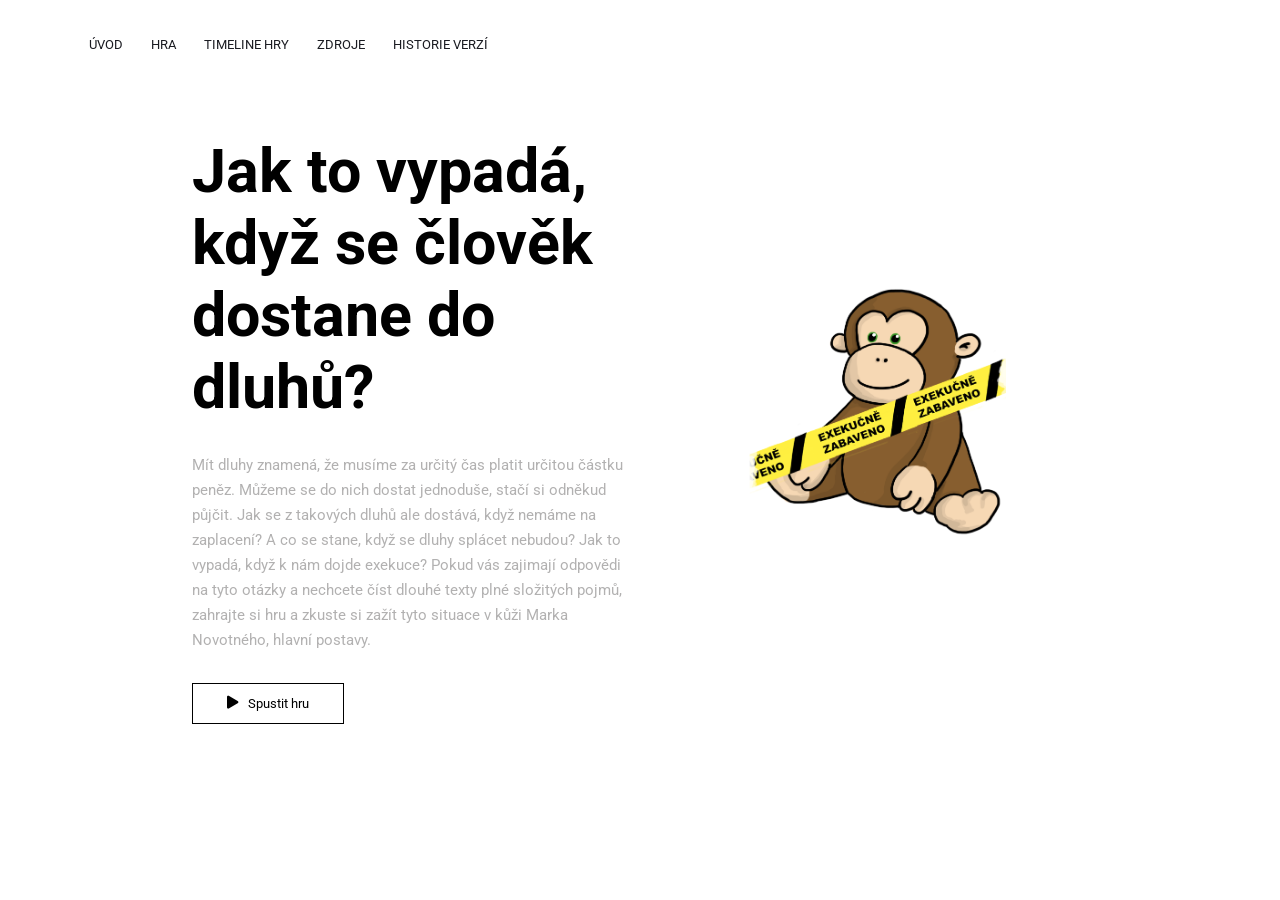
<file: index.html>
<!DOCTYPE html>
<html lang="en">
<head>
    <meta charset="UTF-8">
    <meta name="viewport" content="width=device-width, initial-scale=1.0">
    <link rel="stylesheet" href="styles.css">
    <link rel="preconnect" href="https://fonts.gstatic.com">
    <link href="https://fonts.googleapis.com/css2?family=Roboto&display=swap" rel="stylesheet">
    <link rel="stylesheet" href="https://cdnjs.cloudflare.com/ajax/libs/font-awesome/5.15.3/css/all.min.css"
          integrity="sha512-iBBXm8fW90+nuLcSKlbmrPcLa0OT92xO1BIsZ+ywDWZCvqsWgccV3gFoRBv0z+8dLJgyAHIhR35VZc2oM/gI1w=="
          crossorigin="anonymous"/>
    <title>Game</title>
</head>
<body>
<section class="header">
    <nav>
        <div class="nav-link" id="navLink">
            <i class="fas fa-bars" id="burgeri" onclick="showMenu()"></i>
            <i class="fas fa-times" id="crossi" onclick="hideMenu()"></i>
            <ul>
                <li>
                    <a id="index" href="index.html">Úvod</a>
                </li>
                <li>
                    <a id="game" href="game.html">Hra</a>
                </li>
                <li>
                    <a id="timeline" href="timeline.html">Timeline hry</a>
                </li>
                <li>
                    <a id="resources" href="resources.html">Zdroje</a>
                </li>
                <li>
                    <a id="versions" href="versions.html">Historie verzí</a>
                </li>
            </ul>
        </div>
        <h3 id="nav-header-name">Úvod</h3>
    </nav>
</section>

<script>
    var navLink = document.getElementById('navLink');
    var burgerIcon = document.getElementById('burgeri');
    var namePage = document.getElementById('nav-header-name');
    var crossIcon = document.getElementById('crossi');
    function showMenu(){
        navLink.classList.add('nav-link-activated');
        burgerIcon.style.display = "none";
        namePage.classList.add('nav-header-name-activated');
        crossIcon.style.display = 'block';
    }

    function hideMenu(){
        navLink.classList.remove('nav-link-activated');
        burgerIcon.style.display = "block";
        namePage.classList.remove('nav-header-name-activated');
        crossIcon.style.display = 'none';
    }

</script>

<div class="banner">
    <div class="main">
        <h1>Jak to vypadá, když se člověk dostane do dluhů?</h1>
        <p>Mít dluhy znamená, že musíme za určitý čas platit určitou částku peněz. Můžeme se do nich dostat jednoduše,
            stačí si odněkud půjčit.
            Jak se z takových dluhů ale dostává, když nemáme na zaplacení? A co se stane, když se dluhy splácet nebudou?
            Jak to vypadá, když k nám dojde exekuce?
            Pokud vás zajimají odpovědi na tyto otázky a nechcete číst dlouhé texty plné složitých pojmů, zahrajte si
            hru a zkuste si
            zažít tyto situace v kůži Marka Novotného, hlavní postavy.</p>
            <a href="game.html" class="main-btn">
                <i class="fas fa-play"></i> Spustit hru </a>
    </div>
    <div class="pic">
        <img src="./assets/GFX/Items/Execution/toy_exe.png" alt="Plyšák s exekuční páskou">
    </div>
</div>

</body>
</html>
</file>
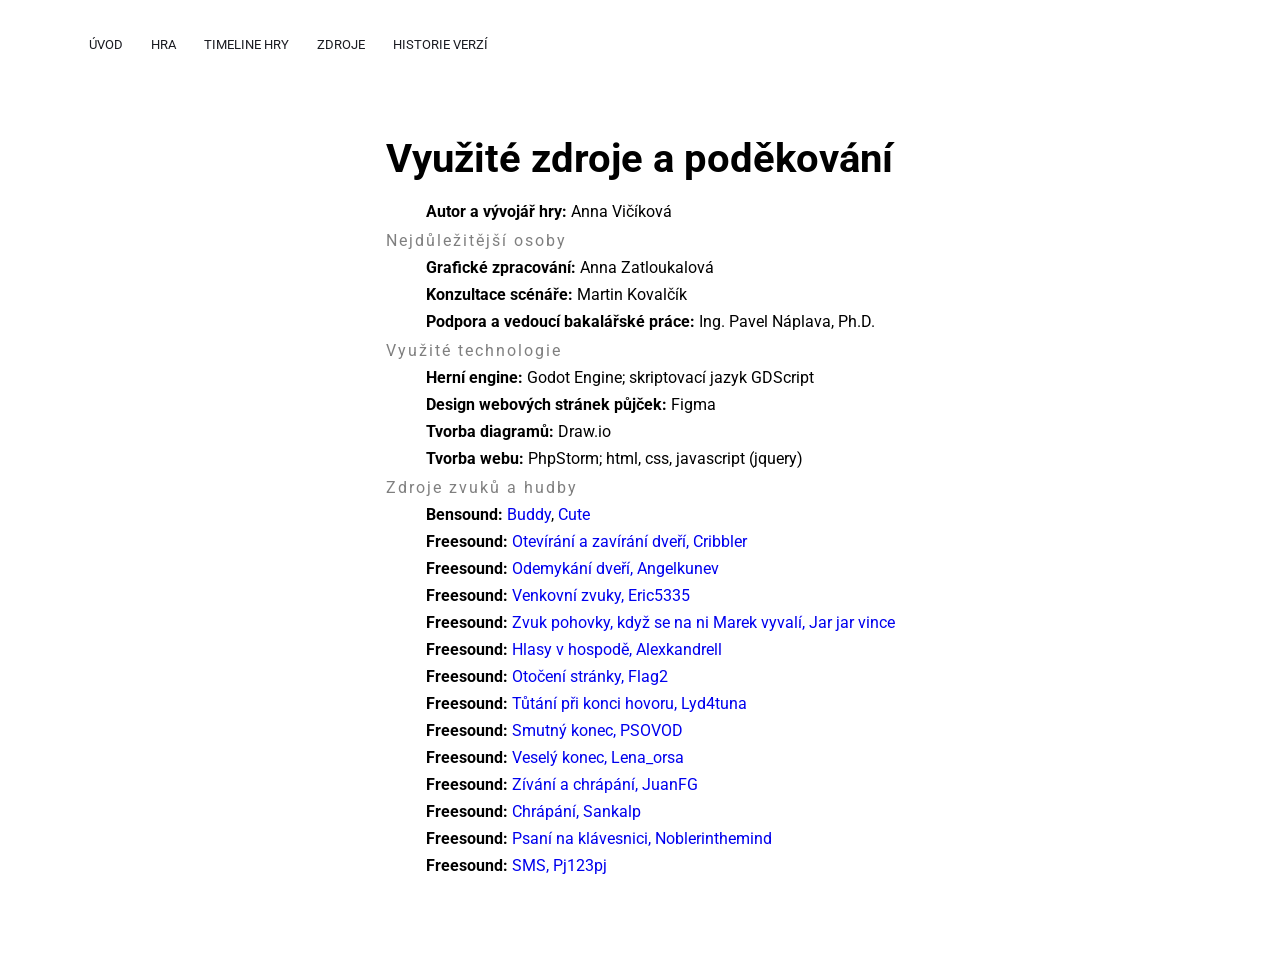
<file: resources.html>
<!DOCTYPE html>
<html lang="en">
<head>
    <meta charset="UTF-8">
    <meta name="viewport" content="width=device-width, initial-scale=1.0">
    <title>Zdroje</title>
    <link rel="stylesheet" href="styles.css">
    <link rel="preconnect" href="https://fonts.gstatic.com">
    <link href="https://fonts.googleapis.com/css2?family=Roboto&display=swap" rel="stylesheet">
    <link rel="stylesheet" href="https://cdnjs.cloudflare.com/ajax/libs/font-awesome/5.15.3/css/all.min.css"
          integrity="sha512-iBBXm8fW90+nuLcSKlbmrPcLa0OT92xO1BIsZ+ywDWZCvqsWgccV3gFoRBv0z+8dLJgyAHIhR35VZc2oM/gI1w=="
          crossorigin="anonymous"/>
</head>
<body>
<section class="header">
    <nav>
        <div class="nav-link" id="navLink">
            <i class="fas fa-bars" id="burgeri" onclick="showMenu()"></i>
            <i class="fas fa-times" id="crossi" onclick="hideMenu()"></i>
            <ul>
                <li>
                    <a href="index.html">Úvod</a>
                </li>
                <li>
                    <a href="game.html">Hra</a>
                </li>
                <li>
                    <a href="timeline.html">Timeline hry</a>
                </li>
                <li>
                    <a id="resources" href="resources.html">Zdroje</a>
                </li>
                <li>
                    <a id="versions" href="versions.html">Historie verzí</a>
                </li>
            </ul>
        </div>
        <h3 id="nav-header-name">Zdroje</h3>
    </nav>
</section>

<div class="banner">
    <div class="main-res">
        <h1>Využité zdroje a poděkování</h1>
        <ul>
            <li>
                <p><b>Autor a vývojář hry:</b> Anna Vičíková</p>
            </li>
        </ul>


        <h2>Nejdůležitější osoby</h2>
        <ul>
            <li>
                <p><b>Grafické zpracování:</b> Anna Zatloukalová</p>
            </li>
            <li>
                <p><b>Konzultace scénáře:</b> Martin Kovalčík</p>
            </li>
            <li>
                <p><b>Podpora a vedoucí bakalářské práce:</b> Ing. Pavel Náplava, Ph.D.</p>
            </li>
        </ul>
        <h2>Využité technologie</h2>
        <ul>
            <li>
                <p><b>Herní engine:</b> Godot Engine; skriptovací jazyk GDScript</p>
            </li>
            <li>
                <p><b>Design webových stránek půjček:</b> Figma</p>
            </li>
            <li>
                <p><b>Tvorba diagramů:</b> Draw.io</p>
            </li>
            <li>
                <p><b>Tvorba webu:</b> PhpStorm; html, css, javascript (jquery)</p>
            </li>
        </ul>
        <h2>Zdroje zvuků a hudby</h2>
        <ul>
            <li>
                <p><b>Bensound:</b> <a href="https://www.bensound.com/royalty-free-music/track/buddy">Buddy</a>, <a href="https://www.bensound.com/royalty-free-music/track/cute">Cute</a> </p>
            </li>
            <li>
                <p><b>Freesound:</b> <a href="https://freesound.org/people/cribbler/sounds/369618/">Otevírání a zavírání dveří, Cribbler</a></p>
            </li>
            <li>
                <p><b>Freesound:</b> <a href="https://freesound.org/people/angelkunev/sounds/519065/">Odemykání dveří, Angelkunev</a></p>
            </li>
            <li>
                <p><b>Freesound:</b> <a href="https://freesound.org/people/eric5335/sounds/52740/">Venkovní zvuky, Eric5335</a></p>
            </li>
            <li>
                <p><b>Freesound:</b> <a href="https://freesound.org/people/jar%20jar%20vince/sounds/186476/">Zvuk pohovky, když se na ni Marek vyvalí, Jar jar vince</a></p>
            </li>
            <li>
                <p><b>Freesound:</b> <a href="https://freesound.org/people/alexkandrell/sounds/294425/">Hlasy v hospodě, Alexkandrell</a></p>
            </li>
            <li>
                <p><b>Freesound:</b> <a href="https://freesound.org/people/flag2/sounds/63318/">Otočení stránky, Flag2</a></p>
            </li>
            <li>
                <p><b>Freesound:</b> <a href="https://freesound.org/people/lyd4tuna/sounds/453267/">Tůtání při konci hovoru, Lyd4tuna</a></p>
            </li>
            <li>
                <p><b>Freesound:</b> <a href="https://freesound.org/people/PSOVOD/sounds/416057/">Smutný konec, PSOVOD</a></p>
            </li>
            <li>
                <p><b>Freesound:</b> <a href="https://freesound.org/people/lena_orsa/sounds/442789/">Veselý konec, Lena_orsa</a></p>
            </li>
            <li>
                <p><b>Freesound:</b> <a href="https://freesound.org/people/JuanFG/sounds/471944/">Zívání a chrápání, JuanFG</a></p>
            </li>
            <li>
                <p><b>Freesound:</b> <a href="https://freesound.org/people/sankalp/sounds/180334/">Chrápání, Sankalp</a></p>
            </li>
            <li>
                <p><b>Freesound:</b> <a href="https://freesound.org/people/noblerinthemind/sounds/364116/">Psaní na klávesnici, Noblerinthemind</a></p>
            </li>
            <li>
                <p><b>Freesound:</b> <a href="https://freesound.org/people/pj123pj/sounds/98950/">SMS, Pj123pj</a></p>
            </li>
        </ul>
    </div>
</div>

<script>
    var navLink = document.getElementById('navLink');
    var burgerIcon = document.getElementById('burgeri');
    var namePage = document.getElementById('nav-header-name');
    var crossIcon = document.getElementById('crossi');
    function showMenu(){
        navLink.classList.add('nav-link-activated');
        burgerIcon.style.display = "none";
        namePage.classList.add('nav-header-name-activated');
        crossIcon.style.display = 'block';
    }

    function hideMenu(){
        navLink.classList.remove('nav-link-activated');
        burgerIcon.style.display = "block";
        namePage.classList.remove('nav-header-name-activated');
        crossIcon.style.display = 'none';
    }

</script>
</body>
</html>
</file>
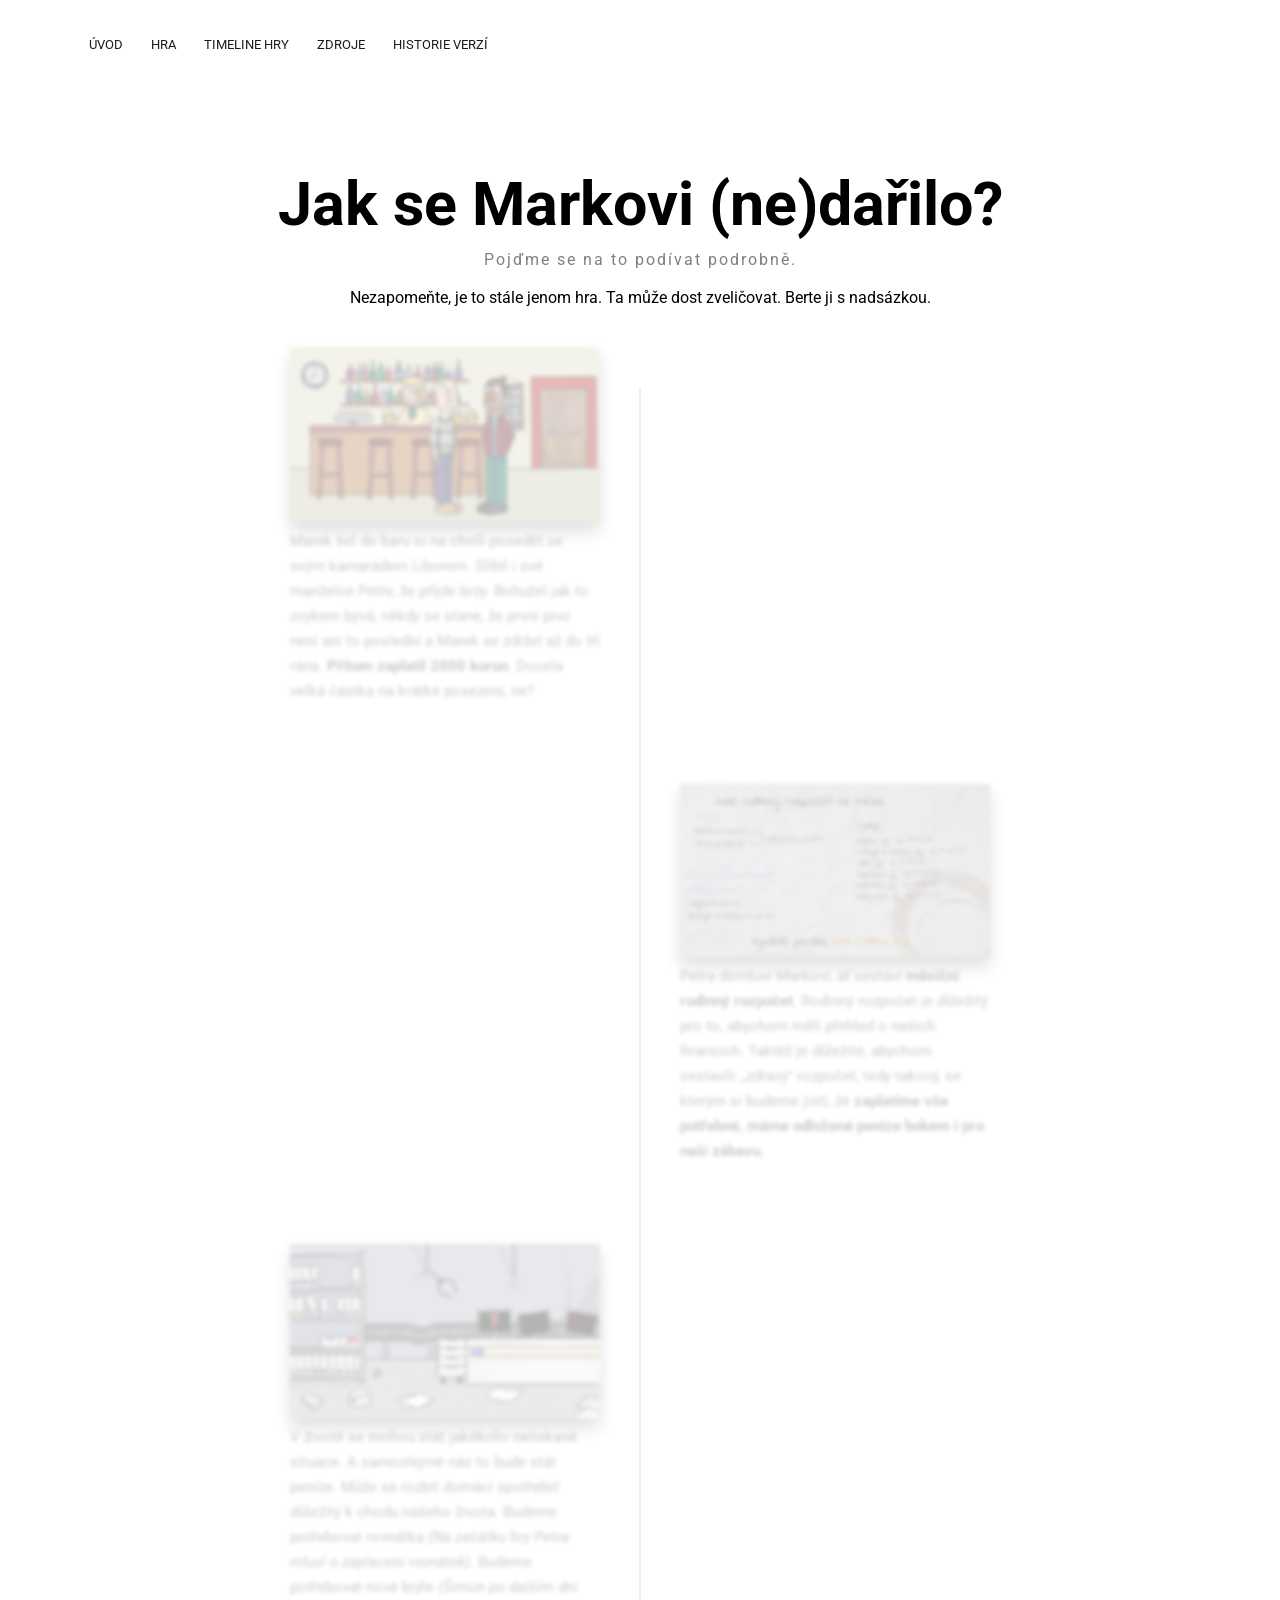
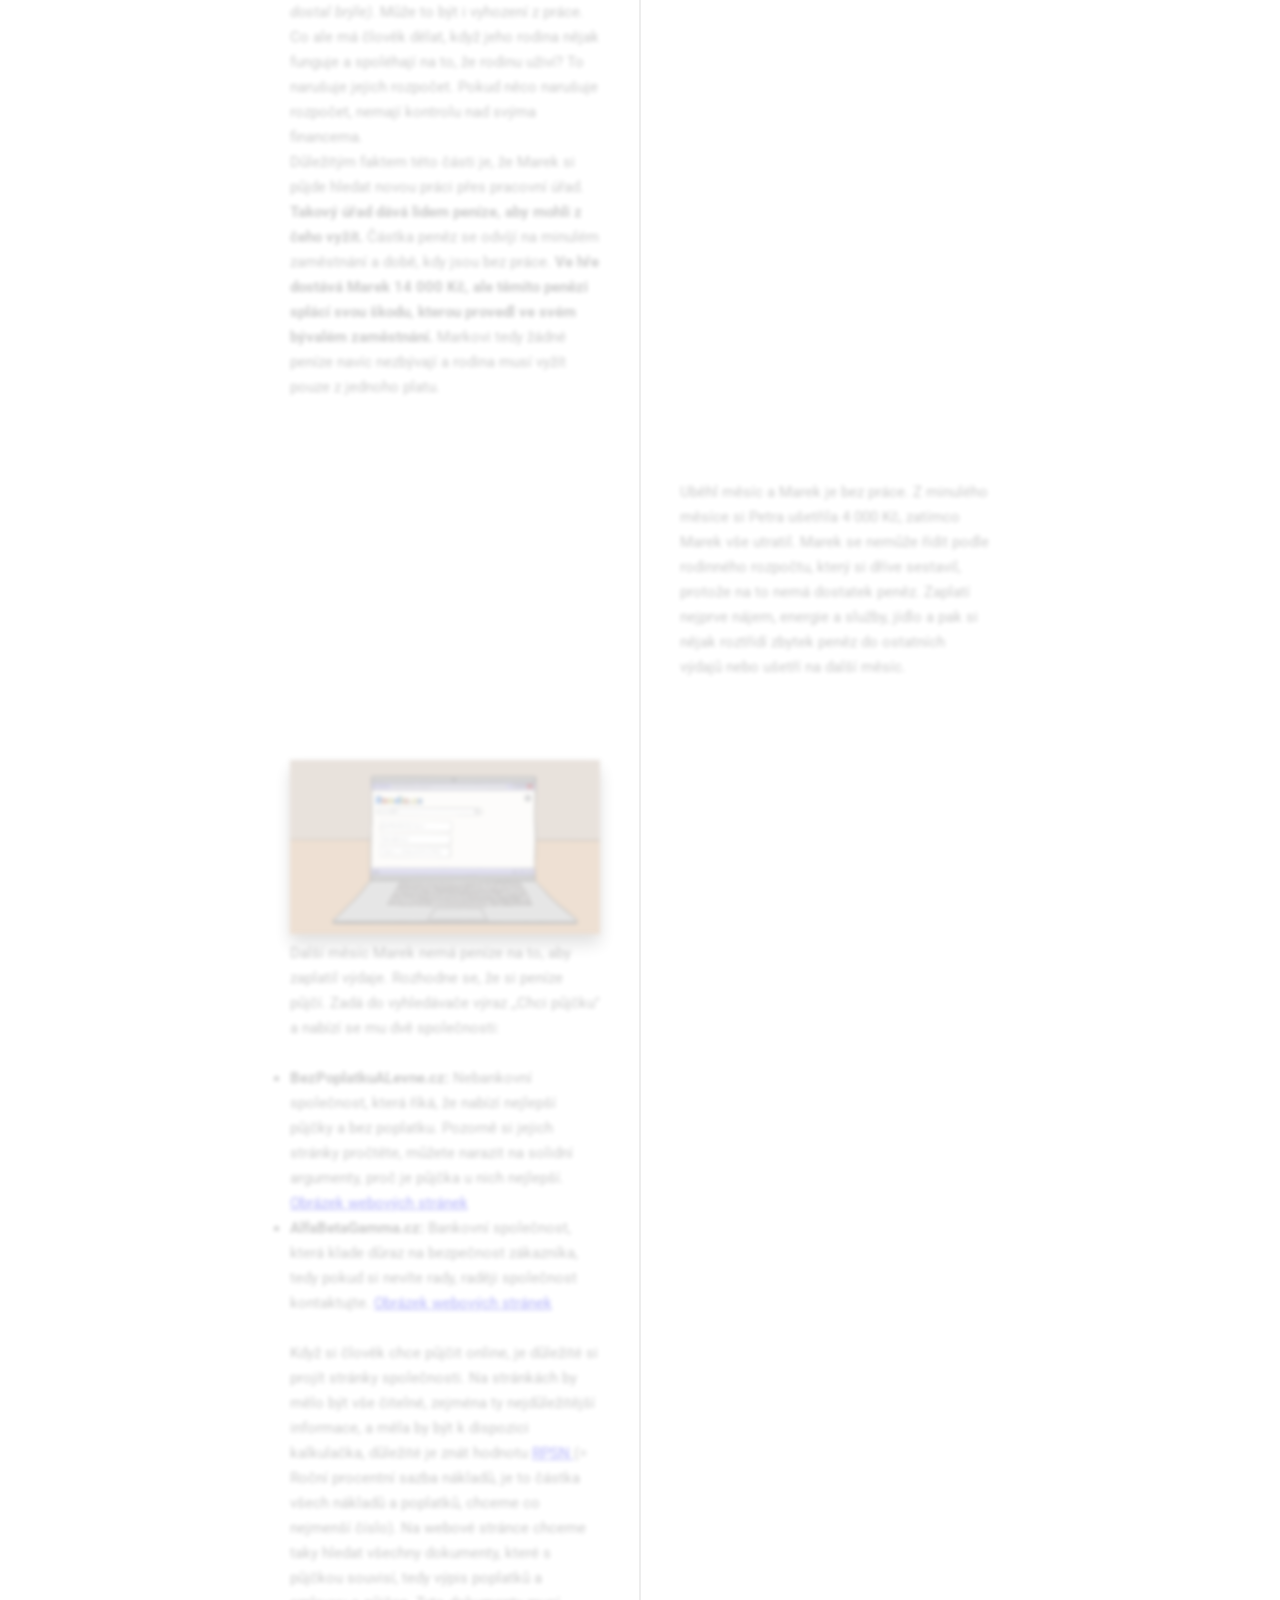
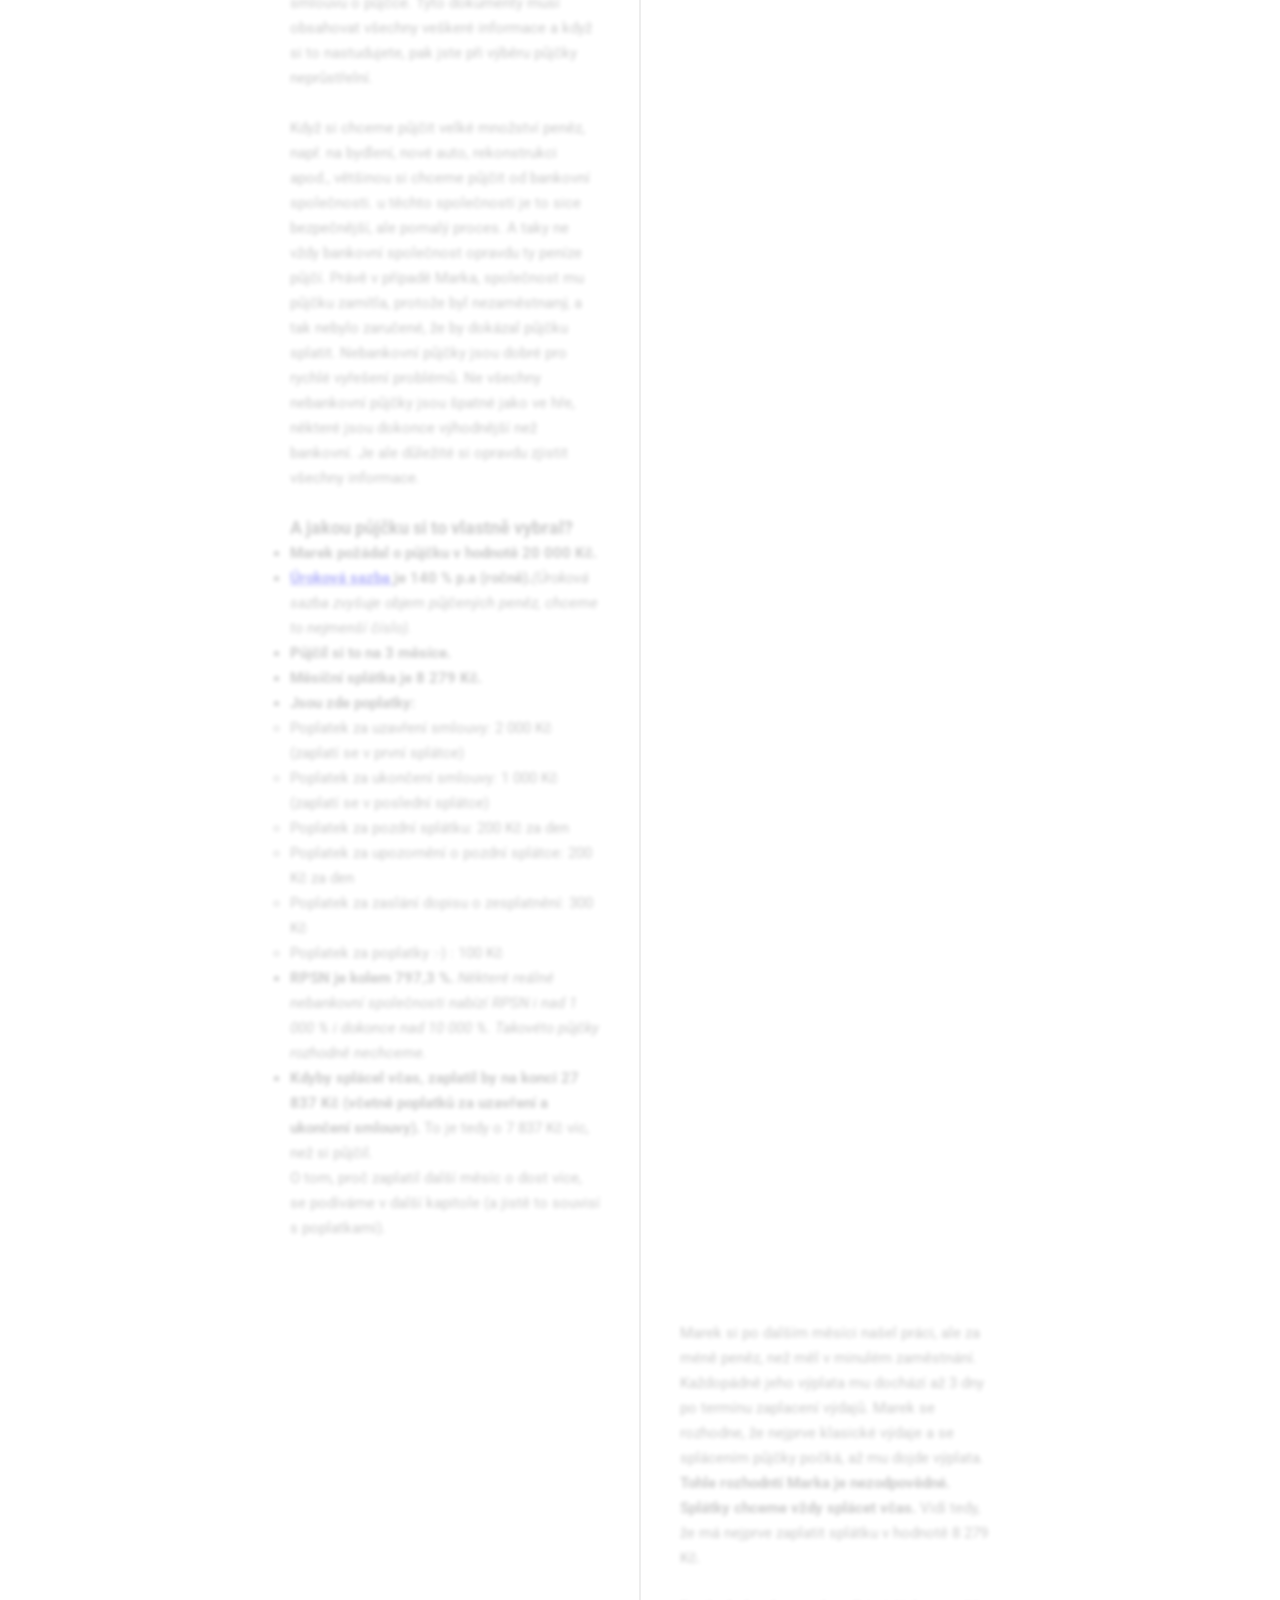
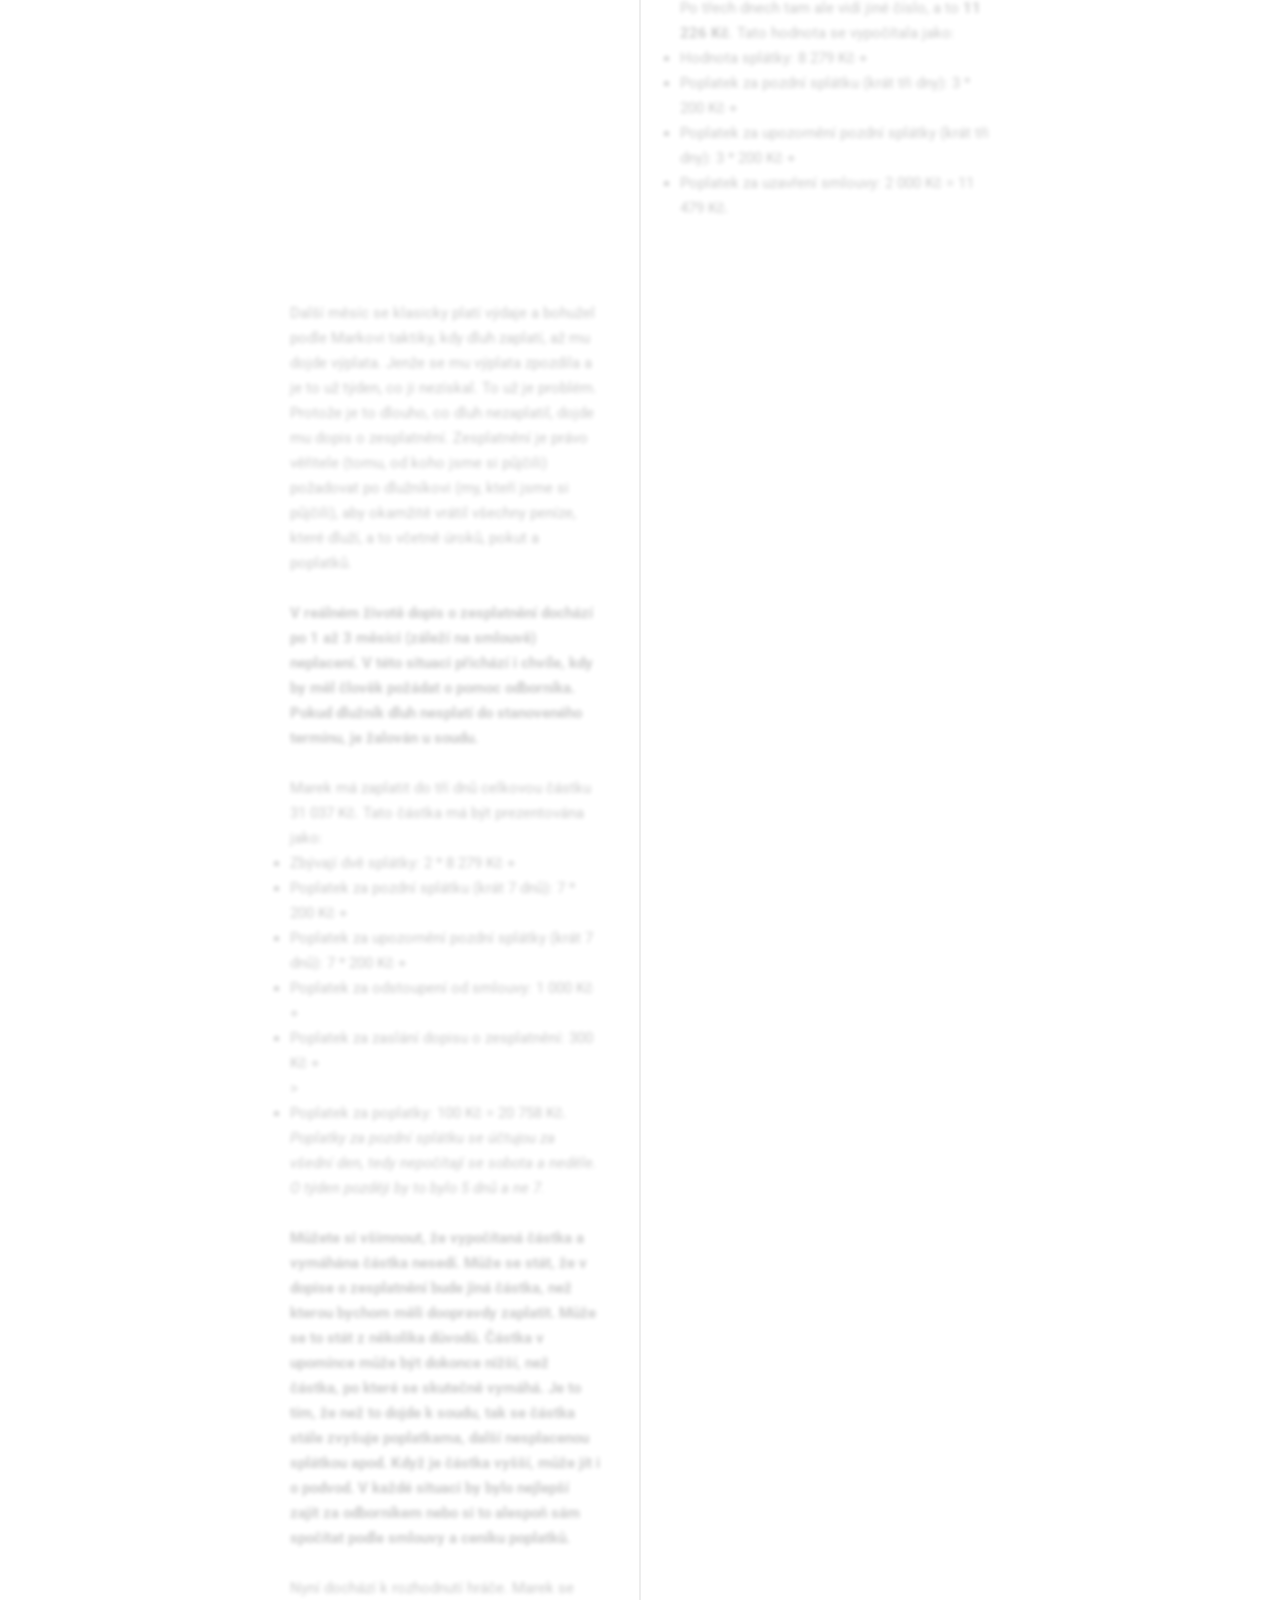
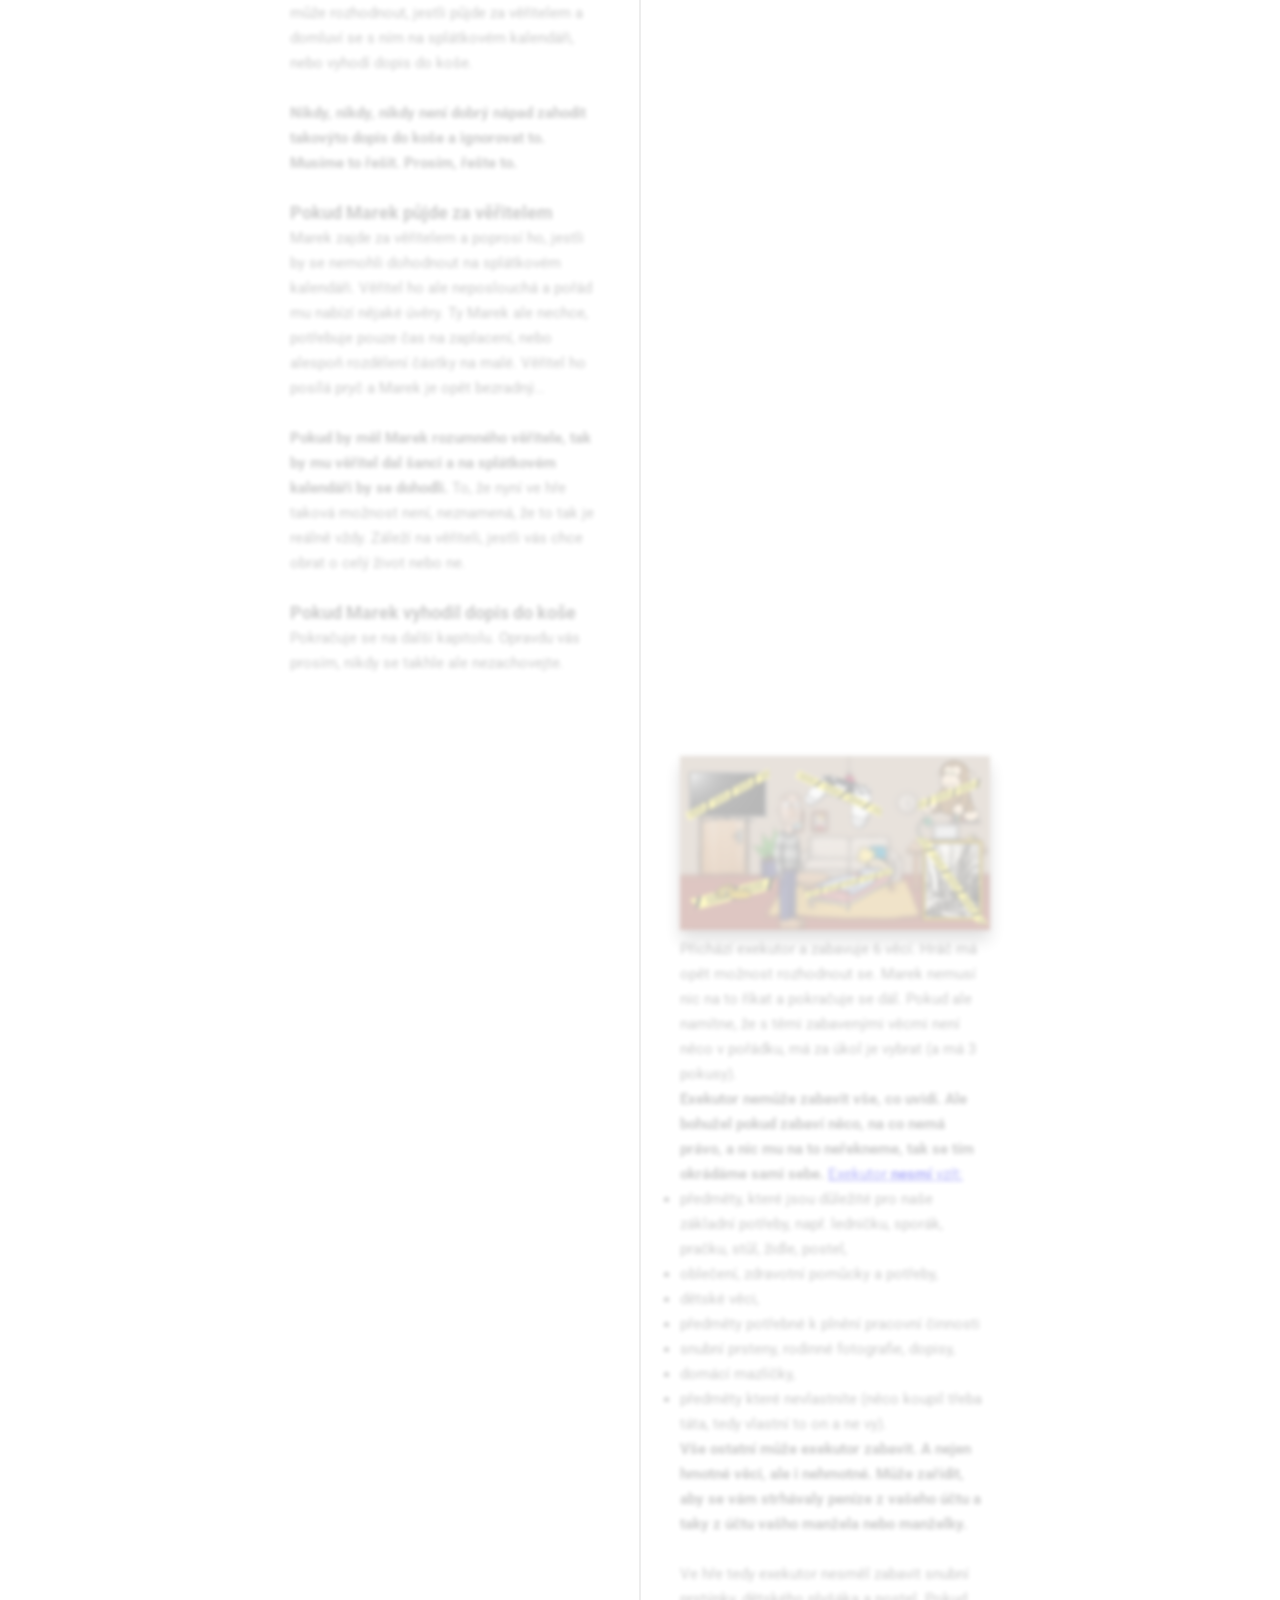
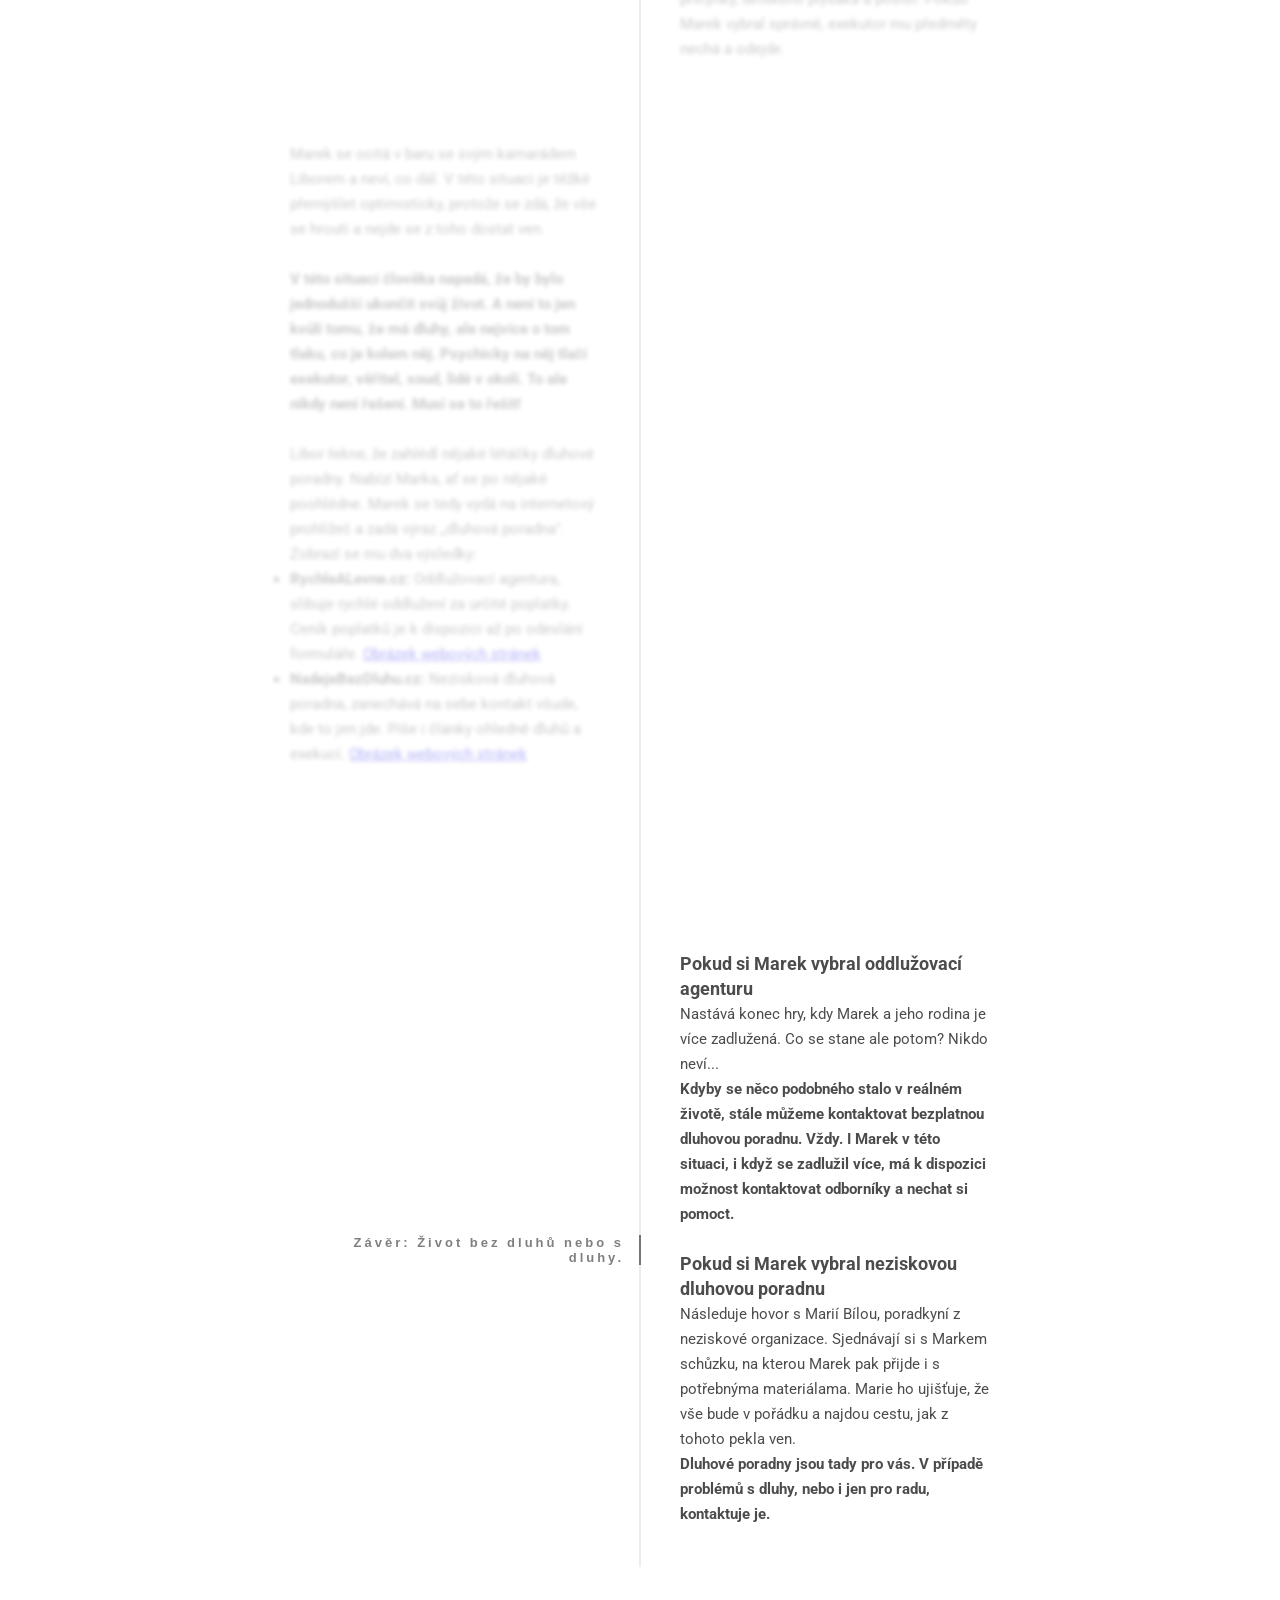
<file: timeline.html>
<!DOCTYPE html>
<html lang="en">
<head>
    <meta charset="UTF-8">
    <meta name="viewport" content="width=device-width, initial-scale=1.0">
    <title>Timeline hry</title>
    <link rel="stylesheet" href="styles.css">
    <link rel="preconnect" href="https://fonts.gstatic.com">
    <link href="https://fonts.googleapis.com/css2?family=Roboto&display=swap" rel="stylesheet">
    <link rel="stylesheet" href="https://cdnjs.cloudflare.com/ajax/libs/font-awesome/5.15.3/css/all.min.css"
          integrity="sha512-iBBXm8fW90+nuLcSKlbmrPcLa0OT92xO1BIsZ+ywDWZCvqsWgccV3gFoRBv0z+8dLJgyAHIhR35VZc2oM/gI1w=="
          crossorigin="anonymous"/>
</head>
<body>
<section class="header">
    <nav>
        <div class="nav-link" id="navLink">
            <i class="fas fa-bars" id="burgeri" onclick="showMenu()"></i>
            <i class="fas fa-times" id="crossi" onclick="hideMenu()"></i>
            <ul>
                <li>
                    <a href="index.html">Úvod</a>
                </li>
                <li>
                    <a href="game.html">Hra</a>
                </li>
                <li>
                    <a href="timeline.html">Timeline hry</a>
                </li>
                <li>
                    <a id="resources" href="resources.html">Zdroje</a>
                </li>
                <li>
                    <a id="versions" href="versions.html">Historie verzí</a>
                </li>
            </ul>
        </div>
        <h3 id="nav-header-name">Timeline hry</h3>
    </nav>
</section>

<div class="timeline-container" id="timeline-1">
    <div class="timeline-header">
        <h1>Jak se Markovi (ne)dařilo?</h1>
        <h2>Pojďme se na to podívat podrobně.</h2><br>
        <p>Nezapomeňte, je to stále jenom hra. Ta může dost zveličovat. Berte ji s nadsázkou.</p>
    </div>

    <div class="timeline">
        <div class="timeline-item" data-text="1. Kapitola: Marek v baru">
            <div class="timeline-content">
                <img src="./imgs/pub.png" alt="Marek v baru na začátku hry"/>
                <p>
                    Marek šel do baru si na chvíli posedět se svým kamarádem
                    Liborem. Slíbil i své manželce Petře, že příjde brzy. Bohužel
                    jak to zvykem bývá, někdy se stane, že první pivo není ani to poslední
                    a Marek se zdržel až do tří rána. <b>Přitom zaplatil 2000 korun</b>. Docela velká částka
                    na krátké posezení, ne?
                </p>
            </div>
        </div>
        <div class="timeline-item" data-text="2. Kapitola: Tvorba měsíčního rozpočtu">
            <div class="timeline-content">
                <img src="./imgs/budget.png"
                     alt="Papír s měsíčním rozpočtem"/>

                <p>
                    Petra domluví Markovi, ať sestaví <b>měsíční rodinný rozpočet</b>. Rodinný rozpočet
                    je důležitý pro to, abychom měli přehled o našich financích. Taktéž je důležité,
                    abychom sestavili ,,zdravý" rozpočet, tedy takový, se kterým si budeme jistí, že
                    <b>zaplatíme vše potřebné, máme odložené peníze bokem i pro naši zábavu.</b>
                </p>
            </div>
        </div>
        <div class="timeline-item" data-text="3. Kapitola: Marek je vyhozen z práce">
            <div class="timeline-content">
                <img src="./assets/GFX/Background/továrna_boom.png" alt="Výbuch továrny"/>
                <p>
                    V životě se mohou stát jakékoliv nečekané situace. A samozřejmě nás to bude stát peníze.
                    Může se rozbít domácí spotřebič důležitý k chodu našeho života. Budeme potřebovat rovnátka <i>(Na
                    začátku hry Petra mluví o zaplacení rovnátek)</i>.
                    Budeme potřebovat nové brýle <i>(Šimon po dalším dni dostal brýle)</i>. Může to být i vyhození z práce.
                    Co ale má člověk dělat, když jeho rodina nějak funguje a spoléhají na to, že rodinu uživí?
                    To narušuje jejich rozpočet. Pokud něco narušuje rozpočet, nemají kontrolu nad svýma financema.
                    <br>
                    Důležitým faktem této části je, že Marek si půjde hledat novou práci přes pracovní úřad. <b>Takový
                    úřad dává lidem peníze, aby mohli z čeho vyžít.</b> Částka peněz se odvíjí na minulém zaměstnání a době,
                    kdy
                    jsou bez práce. <b>Ve hře dostává Marek 14 000 Kč, ale těmito penězi splácí svou škodu, kterou provedl
                    ve svém
                    bývalém zaměstnání.</b> Markovi tedy žádné peníze navíc nezbývají a rodina musí vyžít pouze z jednoho
                    platu.
                </p>
            </div>
        </div>
        <div class="timeline-item" data-text="4. Kapitola: Zaplacení výdajů">
            <div class="timeline-content">
                <p>
                    Uběhl měsíc a Marek je bez práce. Z minulého měsíce si Petra ušetřila 4 000 Kč, zatímco Marek vše utratil.
                    Marek se nemůže řídit podle rodinného rozpočtu, který si dříve sestavil, protože na to nemá dostatek peněz.
                    Zaplatí nejprve nájem, energie a služby, jídlo a pak si nějak roztřídí zbytek peněz do ostatních výdajů nebo
                    ušetří na další měsíc.
                </p>
            </div>
        </div>
        <div class="timeline-item" data-text="5. Kapitola: Půjčka">
            <div class="timeline-content">
                <img src="./imgs/loans.png" alt="Obrazovka s půjčkami"/>
                <p>
                    Další měsíc Marek nemá peníze na to, aby zaplatil výdaje. Rozhodne se, že si peníze půjčí. Zadá do
                    vyhledávače výraz ,,Chci půjčku" a nabízí se mu dvě společnosti:
                </p><br>
                <ul>
                    <li><b>BezPoplatkuALevne.cz:</b> Nebankovní společnost, která říká, že nabízí nejlepší půjčky a bez poplatku.
                    Pozorně si jejich stránky pročtěte, můžete narazit na solidní argumenty, proč je půjčka u nich nejlepší. <a href="./assets/GFX/Environment/WebPages/BezPoplatkuALevnePage.png">Obrázek webových stránek</a></li>
                    <li><b>AlfaBetaGamma.cz:</b> Bankovní společnost, která klade důraz na bezpečnost zákazníka, tedy pokud si nevíte rady,
                        raději společnost kontaktujte. <a href="./assets/GFX/Environment/WebPages/Alfabeta.png">Obrázek webových stránek</a></li>
                </ul><br>
                <p>
                    Když si člověk chce půjčit online, je důležité si projít stránky společnosti. Na stránkách by mělo být
                    vše čitelné, zejména ty nejdůležitější informace, a měla by být k dispozici kalkulačka, důležité je znát
                    hodnotu <a href="https://www.cnb.cz/cs/casto-kladene-dotazy/Co-je-ukazatel-RPSN/"> RPSN </a> (= Roční procentní sazba nákladů, je to částka všech nákladů a poplatků, chceme co nejmenší číslo).
                    Na webové stránce chceme taky hledat všechny dokumenty, které s půjčkou souvisí, tedy výpis poplatků a smlouvu o půjčce.
                    Tyto dokumenty musí obsahovat všechny veškeré informace a když si to nastudujete, pak jste při výběru půjčky neprůstřelní.
                </p><br>
                <p>
                    Když si chceme půjčit velké množství peněz, např. na bydlení, nové auto, rekonstrukci apod., většinou si chceme půjčit od bankovní společnosti.
                    u těchto společností je to sice bezpečnější, ale pomalý proces. A taky ne vždy bankovní společnost opravdu ty peníze půjčí. Právě v případě Marka,
                    společnost mu půjčku zamítla, protože byl nezaměstnaný, a tak nebylo zaručené, že by dokázal půjčku splatit.
                    Nebankovní půjčky jsou dobré pro rychlé vyřešení problémů. Ne všechny nebankovní půjčky jsou špatné jako ve hře, některé jsou dokonce
                    výhodnější než bankovní. Je ale důležité si opravdu zjistit všechny informace.
                </p>
                <br>
                <h3>A jakou půjčku si to vlastně vybral?</h3>
                <ul>
                    <li><b>Marek požádal o půjčku v hodnotě 20 000 Kč.</b></li>
                    <li><b> <a href="https://www.banky.cz/bankovni-slovnik/urokova-sazba/"> Úroková sazba </a> je 140 % p.a (ročně).</b><i>(Úroková sazba zvyšuje objem půjčených peněz, chceme to nejmenší číslo).</i></li>
                    <li><b> Půjčil si to na 3 měsíce.</b></li>
                    <li><b> Měsíční splátka je 8 279 Kč.</b></li>
                    <li><b> Jsou zde poplatky:</b>
                        <ul>
                            <li>Poplatek za uzavření smlouvy: 2 000 Kč (zaplatí se v první splátce)</li>
                            <li>Poplatek za ukončení smlouvy: 1 000 Kč (zaplatí se v poslední splátce)</li>
                            <li>Poplatek za pozdní splátku: 200 Kč za den</li>
                            <li>Poplatek za upozornění o pozdní splátce: 200 Kč za den</li>
                            <li>Poplatek za zaslání dopisu o zesplatnění: 300 Kč</li>
                            <li>Poplatek za poplatky :-) : 100 Kč </li>
                        </ul>
                    </li>
                    <li> <b>RPSN je kolem 797,3 %.</b> <i>Některé reálné nebankovní společnosti nabízí RPSN i nad 1 000 % i dokonce nad 10 000 %. Takovéto půjčky rozhodně nechceme.</i></li>
                    <li> <b>Kdyby splácel včas, zaplatil by na konci 27 837 Kč (včetně poplatků za uzavření a ukončení smlouvy).</b> To je tedy o 7 837 Kč víc, než si půjčil.</li>
                </ul>
                <p>O tom, proč zaplatil další měsíc o dost více, se podíváme v další kapitole (a jistě to souvisí s poplatkami).</p>
            </div>
        </div>

        <div class="timeline-item" data-text="6. a 7. Kapitola: Zaplacení výdajů a první splátky půjčky">
            <div class="timeline-content">
                <p>
                    Marek si po dalším měsíci našel práci, ale za méně peněz, než měl v minulém zaměstnání. Každopádně jeho výplata
                    mu dochází až 3 dny po termínu zaplacení výdajů. Marek se rozhodne, že nejprve klasické výdaje a se splácením
                    půjčky počká, až mu dojde výplata. <b>Tohle rozhodntí Marka je nezodpovědné. Splátky chceme vždy splácet včas.</b>
                    Vidí tedy, že má nejprve zaplatit splátku v hodnotě 8 279 Kč.
                </p><br>
                <p>
                    Po třech dnech tam ale vidí jiné číslo, a to <b>11 226 Kč</b>. Tato hodnota se vypočítala jako:</p>
                <ul>
                    <li>Hodnota splátky: 8 279 Kč +</li>
                    <li>Poplatek za pozdní splátku (krát tři dny): 3 * 200 Kč +</li>
                    <li>Poplatek za upozornění pozdní splátky (krát tři dny): 3 * 200 Kč +</li>
                    <li>Poplatek za uzavření smlouvy: 2 000 Kč = 11 479 Kč.</li>
                </ul>
            </div>
        </div>
        <div class="timeline-item" data-text="8. a 9. Kapitola: Zaplacení výdajů a dopis o zesplatnění">
            <div class="timeline-content">
                <p>
                    Další měsíc se klasicky platí výdaje a bohužel podle Markovi taktiky, kdy dluh zaplatí, až mu dojde výplata. Jenže se mu
                    výplata zpozdila a je to už týden, co ji nezískal. To už je problém. Protože je to dlouho, co dluh nezaplatil, dojde
                    mu dopis o zesplatnění. Zesplatnění je právo věřitele (tomu, od koho jsme si půjčili) požadovat po dlužníkovi (my, kteří jsme si půjčili), aby okamžitě vrátil všechny peníze, které dluží, a to včetně
                    úroků, pokut a poplatků.
                </p><br>
                <p><b>V reálném životě dopis o zesplatnění dochází po 1 až 3 měsíci (záleží na smlouvě) neplacení. V této situaci přichází i chvíle, kdy by měl člověk požádat o pomoc odborníka.
                    Pokud dlužník dluh nesplatí do stanoveného termínu, je žalován u soudu.</b>
                </p><br>
                <p>
                    Marek má zaplatit do tří dnů celkovou částku 31 037 Kč. Tato částka má být prezentována jako:
                </p>
                <ul>
                    <li>Zbývají dvě splátky: 2 * 8 279 Kč +</li>
                    <li>Poplatek za pozdní splátku (krát 7 dnů): 7 * 200 Kč +</li>
                    <li>Poplatek za upozornění pozdní splátky (krát 7 dnů): 7 * 200 Kč +</li>
                    <li>Poplatek za odstoupení od smlouvy: 1 000 Kč +</li>
                    <li>Poplatek za zaslání dopisu o zesplatnění: 300 Kč + </li>>
                    <li>Poplatek za poplatky: 100 Kč = 20 758 Kč.
                </ul>
                <p><i>Poplatky za pozdní splátku se účtujou za všední den, tedy nepočítají se sobota a neděle. O týden později by to bylo 5 dnů a ne 7.</i></p>

                <br>
                <p><b>Můžete si všimnout, že vypočítaná částka a vymáhána částka nesedí. Může se stát, že v dopise o zesplatnění bude jiná částka, než kterou bychom měli doopravdy
                zaplatit. Může se to stát z několika důvodů. Částka v upomínce může být dokonce nižší, než částka, po které se skutečně vymáhá. Je to tím, že než to dojde k soudu, tak
                se částka stále zvyšuje poplatkama, další nesplacenou splátkou apod. Když je částka vyšší, může jít i o podvod. V každé situaci by bylo nejlepší zajít za odborníkem nebo si to
                alespoň sám spočítat podle smlouvy a ceníku poplatků.</b></p>
                <br>

                <p>Nyní dochází k rozhodnutí hráče. Marek se může rozhodnout, jestli půjde za věřitelem a domluví se s ním na splátkovém kalendáři, nebo vyhodí
                dopis do koše.</p><br>

                <p><b>Nikdy, nikdy, nikdy není dobrý nápad zahodit takovýto dopis do koše a ignorovat to. Musíme to řešit. Prosím, řešte to.</b></p>
                <br>
                <h3>Pokud Marek půjde za věřitelem</h3>
                <p>Marek zajde za věřitelem a poprosí ho, jestli by se nemohli dohodnout na splátkovém kalendáři. Věřitel ho ale neposlouchá a pořád
                mu nabízí nějaké úvěry. Ty Marek ale nechce, potřebuje pouze čas na zaplacení, nebo alespoň rozdělení částky na malé. Věřitel ho posílá pryč a
                Marek je opět bezradný...</p>
                <br>
                <p><b>Pokud by měl Marek rozumného věřitele, tak by mu věřitel dal šanci a na splátkovém kalendáři by se dohodli.</b> To, že
                nyní ve hře taková možnost není, neznamená, že to tak je reálně vždy. Záleží na věřiteli, jestli vás chce obrat o celý život nebo ne.</p>
                <br>

                <h3>Pokud Marek vyhodil dopis do koše</h3>
                <p>Pokračuje se na další kapitolu. Opravdu vás prosím, nikdy se takhle ale nezachovejte.</p>


            </div>
        </div>
        <div class="timeline-item" data-text="10. Kapitola: Exekuce">
            <div class="timeline-content">
                <img src="./imgs/execution.png" alt="Zabavené předměty"/>
                <p>
                    Přichází exekutor a zabavuje 6 věcí. Hráč má opět možnost rozhodnout se. Marek nemusí nic na to říkat a pokračuje se dál. Pokud
                    ale namítne, že s těmi zabavenými věcmi není něco v pořádku, má za úkol je vybrat (a má 3 pokusy).
                </p>

                <p><b>Exekutor nemůže zabavit vše, co uvidí. Ale bohužel pokud zabaví něco, na co nemá právo, a nic mu na to neřekneme, tak se
                    tím okrádáme sami sebe.</b> <a href="https://www.jakprezitdluhy.cz/poradna/exekuce"> Exekutor <b>nesmí</b> vzít: </a></p>
                <ul>
                    <li>
                        předměty, které jsou důležité pro naše základní potřeby, např. ledničku, sporák, pračku, stůl, židle, postel,
                    </li>
                    <li>
                        oblečení, zdravotní pomůcky a potřeby,
                    </li>
                    <li>
                        dětské věci,
                    </li>
                    <li>
                        předměty potřebné k plnění pracovní činnosti
                    </li>
                    <li>
                        snubní prsteny, rodinné fotografie, dopisy,
                    </li>
                    <li>
                        domácí mazlíčky,
                    </li>
                    <li>
                        předměty které nevlastníte (něco koupil třeba táta, tedy vlastní to on a ne vy).
                    </li>
                </ul>

                <p>
                    <b>Vše ostatní může exekutor zabavit. A nejen hmotné věci, ale i nehmotné. Může zařídit, aby se vám strhávaly peníze z vašeho účtu a taky z účtu vašho manžela nebo manželky. </b>
                </p>
                <br>

                <p>Ve hře tedy exekutor nesměl zabavit snubní prstýnky, dětského plyšáka a postel. Pokud Marek vybral správně, exekutor mu předměty nechá a odejde.</p>
            </div>
        </div>
        <div class="timeline-item" data-text="11. Kapitola: Co dál? Dluhová poradna!">
            <div class="timeline-content">
                <p>
                    Marek se ocitá v baru se svým kamarádem Liborem a neví, co dál. V této situaci je těžké přemýšlet optimisticky, protože se zdá, že vše se hroutí a nejde se z toho dostat ven.
                </p><br>
                <p>
                    <b>V této situaci člověka napadá, že by bylo jednodušší ukončit svůj život. A není to jen kvůli tomu, že má dluhy, ale nejvíce o tom tlaku, co je kolem něj.
                    Psychicky na něj tlačí exekutor, věřitel, soud, lidé v okolí. To ale nikdy není řešení. Musí se to řešit!</b>
                </p><br>
                <p>
                    Libor řekne, že zahlédl nějaké létáčky dluhové poradny. Nabízí Marka, ať se po nějaké poohlédne. Marek se tedy vydá na internetový prohlížeč a zadá výraz ,,dluhová poradna".
                    Zobrazí se mu dva výsledky:
                </p>
                <ul>
                    <li><b>RychleALevne.cz:</b> Oddlužovací agentura, slibuje rychlé oddlužení za určité poplatky. Ceník poplatků je k dispozici až po odeslání formuláře.
                        <a href="./assets/GFX/Environment/WebPages/Rychlealevne.png">Obrázek webových stránek</a></li>
                    <li><b>NadejeBezDluhu.cz:</b> Nezisková dluhová poradna, zanechává na sebe kontakt všude, kde to jen jde. Píše i články ohledně dluhů a exekucí. <a href="./assets/GFX/Environment/WebPages/NadejeBezDluhu.png">Obrázek webových stránek</a></li>
                </ul><br>
            </div>
        </div>
        <div class="timeline-item" data-text="Závěr: Život bez dluhů nebo s dluhy.">
            <div class="timeline-content">
                <h3>Pokud si Marek vybral oddlužovací agenturu</h3>
                <p>Nastává konec hry, kdy Marek a jeho rodina je více zadlužená. Co se stane ale potom? Nikdo neví...</p>
                <p><b>Kdyby se něco podobného stalo v reálném životě, stále můžeme kontaktovat bezplatnou dluhovou poradnu. Vždy. I Marek v této situaci,
                    i když se zadlužil více, má k dispozici možnost kontaktovat odborníky a nechat si pomoct.</b></p><br>
                <h3>Pokud si Marek vybral neziskovou dluhovou poradnu</h3>
                <p>Následuje hovor s Marií Bílou, poradkyní z neziskové organizace. Sjednávají si s Markem schůzku, na kterou Marek pak přijde i s potřebnýma materiálama.
                Marie ho ujišťuje, že vše bude v pořádku a najdou cestu, jak z tohoto pekla ven.</p>
                <p><b>Dluhové poradny jsou tady pro vás. V případě problémů s dluhy, nebo i jen pro radu, kontaktuje je.</b></p>
            </div>
        </div>
    </div>
</div>

<script>
    var navLink = document.getElementById('navLink');
    var burgerIcon = document.getElementById('burgeri');
    var namePage = document.getElementById('nav-header-name');
    var crossIcon = document.getElementById('crossi');
    function showMenu(){
        navLink.classList.add('nav-link-activated');
        burgerIcon.style.display = "none";
        namePage.classList.add('nav-header-name-activated');
        crossIcon.style.display = 'block';
    }

    function hideMenu(){
        navLink.classList.remove('nav-link-activated');
        burgerIcon.style.display = "block";
        namePage.classList.remove('nav-header-name-activated');
        crossIcon.style.display = 'none';
    }

</script>

<script src="https://cdnjs.cloudflare.com/ajax/libs/jquery/3.1.0/jquery.min.js"></script>
<script>

    (function ($) {
        $.fn.timeline = function () {
            const selectors = {
                id: $(this),
                item: $(this).find(".timeline-item"),
                activeClass: "timeline-item--active",
                img: ".timeline img"
            };
            selectors.item.eq(0).addClass(selectors.activeClass);
            const itemLength = selectors.item.length;
            $(window).scroll(function () {
                let max, min;
                const pos = $(this).scrollTop();
                selectors.item.each(function (i) {
                    min = $(this).offset().top;
                    max = $(this).height() + $(this).offset().top;
                    if (i === itemLength - 2 && (pos + 200) > min + $(this).height() / 2) {
                        selectors.item.removeClass(selectors.activeClass);
                        selectors.item.last().addClass(selectors.activeClass);
                    } else if (pos <= max - 40 && (pos + 200) >= min) {
                        selectors.item.removeClass(selectors.activeClass);
                        $(this).addClass(selectors.activeClass);
                    }
                });
            });
        };
    })(jQuery);

    $("#timeline-1").timeline();

</script>
</body>
</html>
</file>
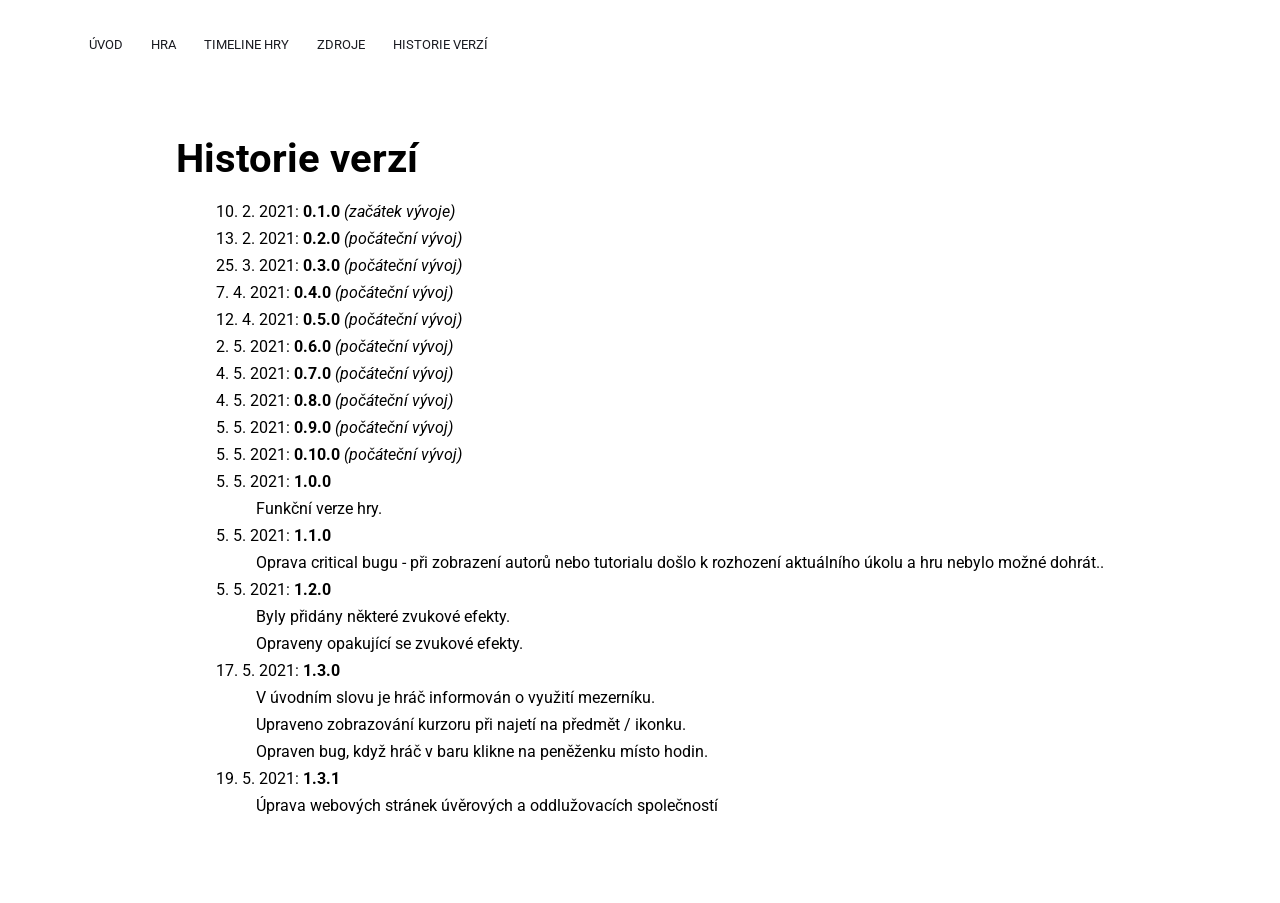
<file: versions.html>
<!DOCTYPE html>
<html lang="en">
<head>
    <meta charset="UTF-8">
    <meta name="viewport" content="width=device-width, initial-scale=1.0">
    <link rel="stylesheet" href="styles.css">
    <link rel="preconnect" href="https://fonts.gstatic.com">
    <link href="https://fonts.googleapis.com/css2?family=Roboto&display=swap" rel="stylesheet">
    <link rel="stylesheet" href="https://cdnjs.cloudflare.com/ajax/libs/font-awesome/5.15.3/css/all.min.css"
          integrity="sha512-iBBXm8fW90+nuLcSKlbmrPcLa0OT92xO1BIsZ+ywDWZCvqsWgccV3gFoRBv0z+8dLJgyAHIhR35VZc2oM/gI1w=="
          crossorigin="anonymous"/>
    <title>Historie verzí</title>
</head>
<body>
<section class="header">
    <nav>
        <div class="nav-link" id="navLink">
            <i class="fas fa-bars" id="burgeri" onclick="showMenu()"></i>
            <i class="fas fa-times" id="crossi" onclick="hideMenu()"></i>
            <ul>
                <li>
                    <a href="index.html">Úvod</a>
                </li>
                <li>
                    <a href="game.html">Hra</a>
                </li>
                <li>
                    <a href="timeline.html">Timeline hry</a>
                </li>
                <li>
                    <a id="resources" href="resources.html">Zdroje</a>
                </li>
                <li>
                    <a id="versions" href="versions.html">Historie verzí</a>
                </li>
            </ul>
        </div>
        <h3 id="nav-header-name">Zdroje</h3>
    </nav>
</section>

<div class="banner">
    <div class="main-res">
        <h1>Historie verzí</h1>
        <ul>
            <li><p>10. 2. 2021: <b>0.1.0</b> <i>(začátek vývoje)</i></p></li>
            <li><p>13. 2. 2021: <b>0.2.0</b> <i>(počáteční vývoj)</i></p></li>
            <li><p>25. 3. 2021: <b>0.3.0</b> <i>(počáteční vývoj)</i></p></li>
            <li><p>7. 4. 2021: <b>0.4.0</b> <i>(počáteční vývoj)</i></p></li>
            <li><p>12. 4. 2021: <b>0.5.0</b> <i>(počáteční vývoj)</i></p></li>
            <li><p>2. 5. 2021: <b>0.6.0</b> <i>(počáteční vývoj)</i></p></li>
            <li><p>4. 5. 2021: <b>0.7.0</b> <i>(počáteční vývoj)</i></p></li>
            <li><p>4. 5. 2021: <b>0.8.0</b> <i>(počáteční vývoj)</i></p></li>
            <li><p>5. 5. 2021: <b>0.9.0</b> <i>(počáteční vývoj)</i></p></li>
            <li><p>5. 5. 2021: <b>0.10.0</b> <i>(počáteční vývoj)</i></p></li>
            <li><p>5. 5. 2021: <b>1.0.0</b></p>
                <ul>
                    <li></li>
                    <li>
                        Funkční verze hry.
                    </li>
                </ul></li>
			<li><p>5. 5. 2021: <b>1.1.0</b></p>
			 <ul>
                    <li></li>
                    <li>
                        Oprava critical bugu - při zobrazení autorů nebo tutorialu došlo k rozhození aktuálního úkolu a hru nebylo možné dohrát..
                    </li>
                </ul></li>
            <li><p>5. 5. 2021: <b>1.2.0</b></p>
                <ul>
                    <li></li>
                    <li> Byly přidány některé zvukové efekty. </li>
                    <li> Opraveny opakující se zvukové efekty. </li>
                </ul>
            </li>
            <li><p>17. 5. 2021: <b>1.3.0</b></p>
                <ul>
                    <li></li>
                    <li> V úvodním slovu je hráč informován o využití mezerníku. </li>
                    <li> Upraveno zobrazování kurzoru při najetí na předmět / ikonku. </li>
                    <li> Opraven bug, když hráč v baru klikne na peněženku místo hodin. </li>
                </ul>
            </li>
            <li><p>19. 5. 2021: <b>1.3.1</b></p>
                <ul>
                    <li></li>
                    <li> Úprava webových stránek úvěrových a oddlužovacích společností </li>
                </ul>
            </li>
        </ul>

    </div>
</div>

<script>
    var navLink = document.getElementById('navLink');
    var burgerIcon = document.getElementById('burgeri');
    var namePage = document.getElementById('nav-header-name');
    var crossIcon = document.getElementById('crossi');
    function showMenu(){
        navLink.classList.add('nav-link-activated');
        burgerIcon.style.display = "none";
        namePage.classList.add('nav-header-name-activated');
        crossIcon.style.display = 'block';
    }

    function hideMenu(){
        navLink.classList.remove('nav-link-activated');
        burgerIcon.style.display = "block";
        namePage.classList.remove('nav-header-name-activated');
        crossIcon.style.display = 'none';
    }

</script>
</body>
</html>
</file>
<file: styles.css>
* {
    margin: 0;
    padding: 0;
    font-family: "Roboto", sans-serif;
}

.header {
    width: 100%;
    position: relative;
}

nav {
    display: flex;
    padding: 2% 6%;
    justify-content: space-between;
    align-items: center;
    text-transform: uppercase;
}

.nav-link {
    flex: 1;
}

.nav-link ul li {
    list-style: none;
    display: inline-block;
    padding: 8px 12px;
    position: relative;
}

.nav-link ul li a {
    color: #1B1C22;
    text-decoration: none;
    font-size: 13px;
}

.nav-link ul li::after {
    content: '';
    width: 0;
    height: 2px;
    background: black;
    display: block;
    margin: auto;
    transition: 0.5s;
}

.nav-link ul li:hover::after {
    width: 100%;
}

nav .fas{
    display: none;
}

.banner {
    width: 100%;
    top: 15%;
    position: absolute;
    color: #000000;
    display: flex;
    align-items: center;
    justify-content: center;
    align-content: center;
}

h1 {
    font-size: 61px;
    width: 100%;
    position: relative;
}

.banner .main p {
    width: 100%;
    font-size: 15px;
    margin: 30px 0 30px 0;
    line-height: 25px;
    color: #b2b1b1;
}

.banner .main {
    width: 35%;
}

.pic {
    width: 35%;
    float: right;
    text-align: center;
}

.pic img {
    width: 70%;
    margin-top: -30px;
    padding-left: 50px;
}

.main-btn {
    display: inline-flex;
    text-decoration: none;
    color: #000;
    border: 1px solid #000;
    padding: 12px 34px;
    font-size: 13px;
    background: transparent;
    position: relative;
    cursor: pointer;
}

.main-btn:hover {
    border: 1px solid #46494C;
    background: #46494C;
    transition: 1s;
    color: #DCDCDD;
}

.main-btn i {
    padding-right: 10px;
    font-size: 13px;
}
.timeline {
    display: flex;
    margin: 0 auto;
    flex-wrap: wrap;
    flex-direction: column;
    max-width: 700px;
    position: relative;
}
.timeline-content-title {
    font-weight: normal;
    font-size: 40px;
    margin: -10px 0 0 0;
    transition: 0.4s;
    padding: 0 10px;
    box-sizing: border-box;
    color: #000;
}
.timeline-content{
    margin: 0;
    font-size: 15px;
    box-sizing: border-box;
    color: rgba(0, 0, 0, .7);
    font-family: 'Roboto Condensed', sans-serif;
    font-weight: normal;
    line-height: 25px;
}
.timeline:before {
    position: absolute;
    left: 50%;
    width: 2px;
    height: 100%;
    margin-left: -1px;
    content: "";
    background: rgba(0, 0, 0, .07);
}

.timeline-item {
    padding: 40px 0;
    opacity: 0.3;
    filter: blur(2px);
    transition: 0.5s;
    box-sizing: border-box;
    width: calc(50% - 40px);
    display: flex;
    position: relative;
    transform: translateY(-80px);
    font-weight: bold;
}
.timeline-item:before {
    content: attr(data-text);
    letter-spacing: 3px;
    width: 100%;
    position: absolute;
    color: rgba(0, 0, 0, .5);
    font-size: 13px;
    font-family: 'Pathway Gothic One', sans-serif;
    border-left: 2px solid rgba(0, 0, 0, .5);
    top: 70%;
    margin-top: -5px;
    padding-left: 15px;
    opacity: 0;
    right: calc(-100% - 56px);
}
.timeline-item:nth-child(even) {
    align-self: flex-end;
}
.timeline-item:nth-child(even):before {
    right: auto;
    text-align: right;
    left: calc(-100% - 56px);
    padding-left: 0;
    border-left: none;
    border-right: 2px solid rgba(0, 0, 0, .5);
    padding-right: 15px;
}
.timeline-item--active {
    opacity: 1;
    transform: translateY(0);
    filter: blur(0px);
}
.timeline-item--active:before {
    top: 50%;
    transition: 0.3s all 0.2s;
    opacity: 1;
}
.timeline-item--active .timeline__content-title {
    margin: -50px 0 20px 0;
}

footer{
    width: 100%;
    text-align: center;
    padding: 10px 0;
    background: rgba(0, 0, 0, .8);
    color: #fff;
    position: fixed;
    bottom: 0;
}

.header h3 {
    display: none;
}

footer p {
    margin: 10px 0 10px 0;
}

.timeline-content img {
    max-width: 100%;
    box-shadow: 0 10px 15px rgba(0, 0, 0, .4);
}
.timeline-container {
    width: 100%;
    position: relative;
    padding: 80px 0;
    transition: 0.3s ease 0s;
    background-attachment: fixed;
    background-size: cover;
}
.timeline-container:before {
    position: absolute;
    left: 0;
    top: 0;
    width: 100%;
    height: 100%;
    background: #fff;
    content: "";
}
.timeline-header {
    width: 100%;
    text-align: center;
    margin-bottom: 80px;
    position: relative;
}

h2 {
    font-weight: normal;
    color: rgba(0, 0, 0, .5);
    font-size: 16px;
    letter-spacing: 2px;
    margin: 10px 0 0 0;
}

.banner .main-res h1 {
    padding-bottom: 20px;
    font-size: 40px;
}

.main-res {
    padding-bottom: 5em;
}

.main-res li {
    position: relative;
    list-style-type: none;
    padding-left: 2.5rem;
    margin-bottom: 0.5rem;
}

.main-res ul li a{
    text-decoration: none;
}

.main-res h2 {
    padding-bottom: 0.5em;
}


@media only screen and (max-width: 800px) {
    footer {
        padding: 0;
    }

    #nav-header-name{
        display: block;
        visibility: visible;
        opacity: 1;
        transition: visibility 0.5s, opacity 0.5s linear;
    }

    .nav-header-name-activated{
        opacity: 0 !important;
        visibility: hidden !important;
        transition: visibility 0.5s, opacity 0.5s linear;
    }

    .header{
        overflow: hidden;
        position: relative;
        background: rgba(0,0,0,.02);
        transition: 1s;
    }

    .banner {
        padding-top: 20px;
        position: relative;
        left: 0;
        text-align: center;
        flex-wrap: wrap;
    }


    h1 {
        font-size: 30px;
        width: 100%;
    }

    .banner .main p {
        width: 100%;
    }

    .banner .main {
        width: 80%;
    }

    .nav-link ul{
        height: 100%;
        width: 100%;
        text-align: left;
        transition: 1s;
        display: block;
    }

    .nav-link {
        height: 30px;
        transition: 1s;
    }

    .nav-link-activated{
        height: 220px;
    }

    .nav-link ul li {
        display: block;
    }

    nav .fas {
        display: block;
        color: #000;
        margin: 10px;
        font-size: 22px;
        cursor: pointer;
    }

    .pic {
        visibility: hidden;
    }

    .timeline-item {
        align-self: baseline;
        width: 90%;
        padding: 0 0 200px 0;
        margin-left: auto;
        margin-right: auto;
    }

    .timeline-item:before {
        left: 0;
        top: -35px;
        text-align: left;
        width: 95%;
        border: none;
        padding-left: 0;
    }

    .timeline-item:nth-child(even):before{
        left: 0;
        top: -35px;
        text-align: left;
        width: 95%;
        border: none;
        padding-left: 0;
    }

    .timeline-content ul {
        padding-left: 15px;
    }

    .timeline-item:last-child {
        padding-bottom: 40px;
    }

    .timeline:before {
        display: none;
    }

    .timeline-container {
        padding-top: 20px;
    }

    .main-res h2 {
        font-size: 20px;
        padding-top: 0.5em;
    }

    .main-res ul{
        text-decoration: none;
        text-align: left;
    }
}
</file>
